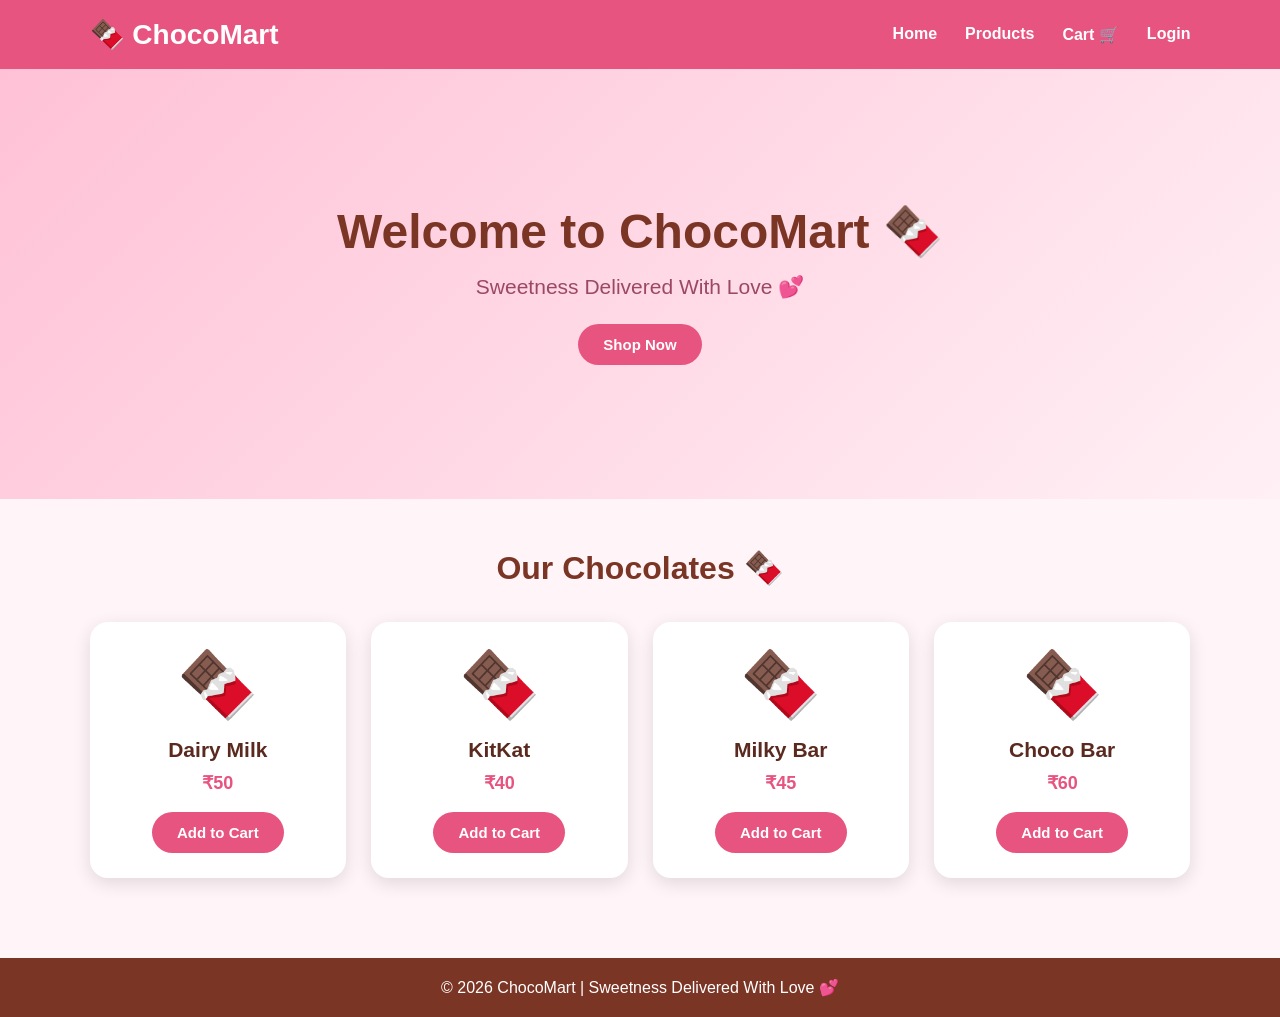
<file: index.html>
<!DOCTYPE html>
<html lang="en">
<head>
    <meta charset="UTF-8">
    <meta name="viewport" content="width=device-width, initial-scale=1.0">
    <title>ChocoMart</title>
    <link rel="stylesheet" href="style.css">
</head>
<body>

    <header>
        <div class="logo">🍫 ChocoMart</div>

        <nav>
            <a href="#">Home</a>
            <a href="#">Products</a>
            <a href="#">Cart 🛒</a>
            <a href="login.html">Login</a>
        </nav>
    </header>

    <section class="hero">
        <div>
            <h1>Welcome to ChocoMart 🍫</h1>
            <p>Sweetness Delivered With Love 💕</p>
            <button onclick="shopNow()">Shop Now</button>
        </div>
    </section>

    <section class="products">
        <h2>Our Chocolates 🍫</h2>

        <div class="product-container">

            <div class="product-card">
                <div class="choco">🍫</div>
                <h3>Dairy Milk</h3>
                <p>₹50</p>
                <button onclick="addToCart('Dairy Milk')">Add to Cart</button>
            </div>

            <div class="product-card">
                <div class="choco">🍫</div>
                <h3>KitKat</h3>
                <p>₹40</p>
                <button onclick="addToCart('KitKat')">Add to Cart</button>
            </div>

            <div class="product-card">
                <div class="choco">🍫</div>
                <h3>Milky Bar</h3>
                <p>₹45</p>
                <button onclick="addToCart('Milky Bar')">Add to Cart</button>
            </div>

            <div class="product-card">
                <div class="choco">🍫</div>
                <h3>Choco Bar</h3>
                <p>₹60</p>
                <button onclick="addToCart('Choco Bar')">Add to Cart</button>
            </div>

        </div>
    </section>

    <footer>
        <p>© 2026 ChocoMart | Sweetness Delivered With Love 💕</p>
    </footer>

    <script src="script.js"></script>
</body>
</html>
</file>
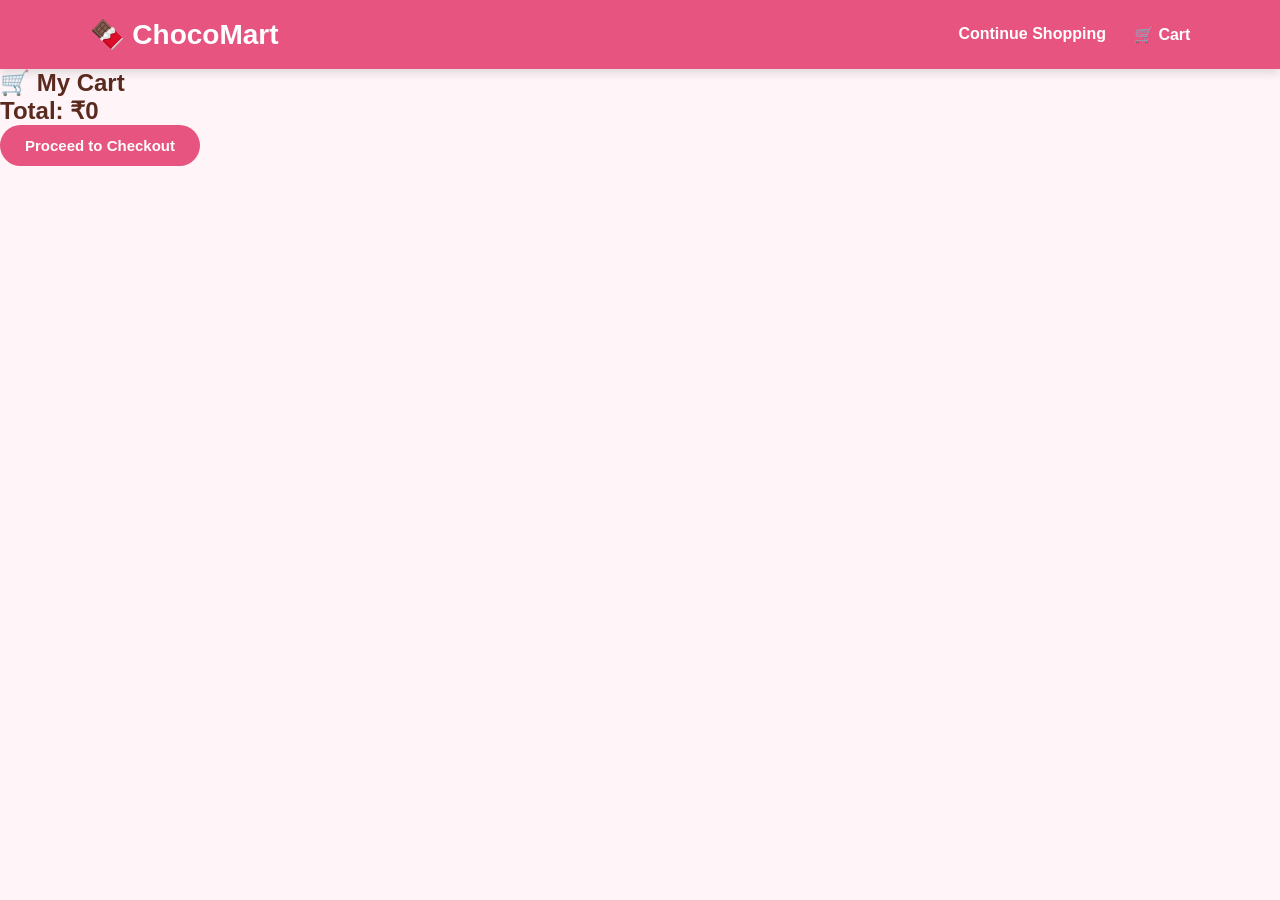
<file: cart.html>
<!DOCTYPE html>
<html lang="en">
<head>
    <meta charset="UTF-8">
    <meta name="viewport" content="width=device-width, initial-scale=1.0">
    <title>ChocoMart - Cart</title>
    <link rel="stylesheet" href="style.css">
</head>

<body>

<header class="shop-header">

    <div class="logo">🍫 ChocoMart</div>

    <nav>
        <a href="products.html">Continue Shopping</a>
        <a href="cart.html">🛒 Cart</a>
    </nav>

</header>

<section class="cart-page">

    <h1>🛒 My Cart</h1>

    <div id="cartItems"></div>

    <div class="cart-total">
        <h2>Total: ₹<span id="cartTotal">0</span></h2>
        <button onclick="checkout()">Proceed to Checkout</button>
    </div>

</section>

<script src="script.js"></script>

</body>
</html>
</file>
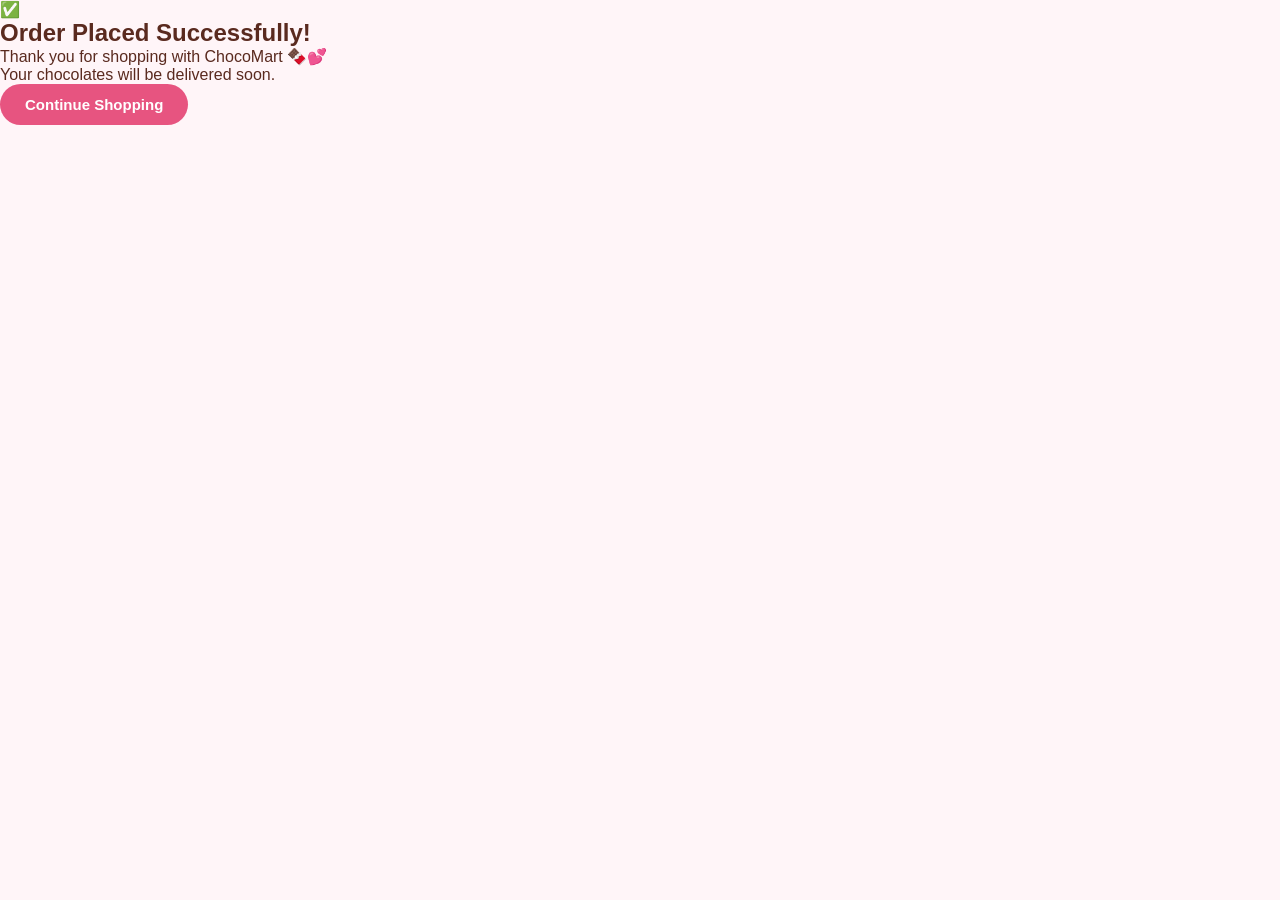
<file: order-success.html>
<!DOCTYPE html>
<html lang="en">
<head>
    <meta charset="UTF-8">
    <meta name="viewport" content="width=device-width, initial-scale=1.0">
    <title>Order Successful</title>
    <link rel="stylesheet" href="style.css">
</head>

<body>

<section class="success-page">

    <div class="success-box">

        <div class="success-icon">✅</div>

        <h1>Order Placed Successfully!</h1>

        <p>Thank you for shopping with ChocoMart 🍫💕</p>

        <p>Your chocolates will be delivered soon.</p>

        <button onclick="window.location.href='products.html'">
            Continue Shopping
        </button>

    </div>

</section>

</body>
</html>
</file>
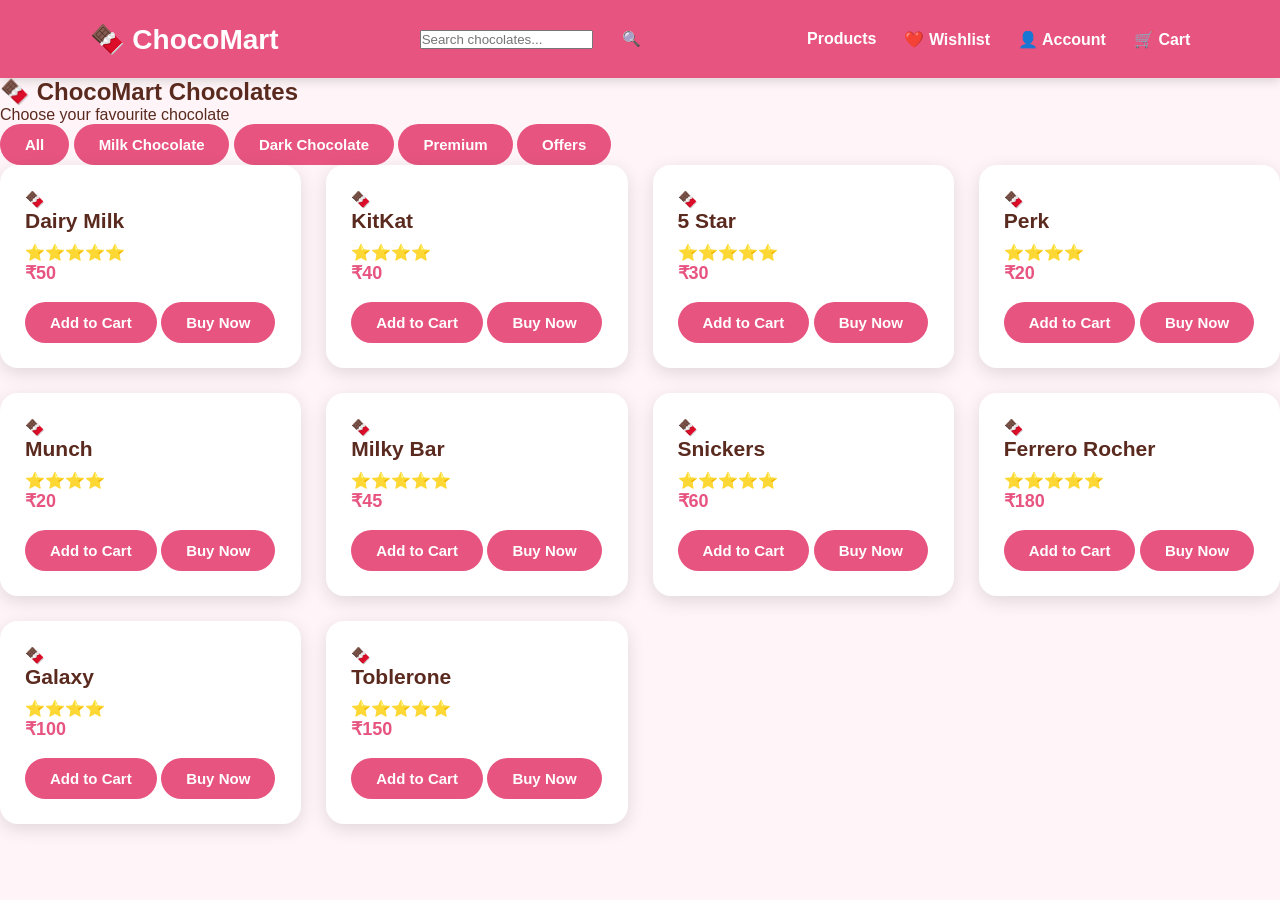
<file: products.html>
<!DOCTYPE html>
<html lang="en">
<head>
    <meta charset="UTF-8">
    <meta name="viewport" content="width=device-width, initial-scale=1.0">
    <title>ChocoMart - Products</title>
    <link rel="stylesheet" href="style.css">
</head>

<body>

<header class="shop-header">

    <div class="logo">🍫 ChocoMart</div>

    <div class="search-box">
        <input type="text" id="searchInput" placeholder="Search chocolates...">
        <button onclick="searchProducts()">🔍</button>
    </div>

    <nav>
        <a href="products.html">Products</a>
        <a href="#">❤️ Wishlist</a>
        <a href="#">👤 Account</a>
        <a href="cart.html">🛒 Cart</a>
    </nav>

</header>

<section class="products-page">

    <div class="shop-title">
        <h1>🍫 ChocoMart Chocolates</h1>
        <p>Choose your favourite chocolate</p>
    </div>

    <div class="category-bar">
        <button>All</button>
        <button>Milk Chocolate</button>
        <button>Dark Chocolate</button>
        <button>Premium</button>
        <button>Offers</button>
    </div>

    <div class="product-container">

        <div class="product-card" data-name="Dairy Milk">
            <div class="product-image">🍫</div>
            <h3>Dairy Milk</h3>
            <div class="rating">⭐⭐⭐⭐⭐</div>
            <p class="price">₹50</p>
            <button onclick="addToCart('Dairy Milk', 50)">Add to Cart</button>
            <button class="buy-btn" onclick="buyNow('Dairy Milk', 50)">Buy Now</button>
        </div>

        <div class="product-card" data-name="KitKat">
            <div class="product-image">🍫</div>
            <h3>KitKat</h3>
            <div class="rating">⭐⭐⭐⭐</div>
            <p class="price">₹40</p>
            <button onclick="addToCart('KitKat', 40)">Add to Cart</button>
            <button class="buy-btn" onclick="buyNow('KitKat', 40)">Buy Now</button>
        </div>

        <div class="product-card" data-name="5 Star">
            <div class="product-image">🍫</div>
            <h3>5 Star</h3>
            <div class="rating">⭐⭐⭐⭐⭐</div>
            <p class="price">₹30</p>
            <button onclick="addToCart('5 Star', 30)">Add to Cart</button>
            <button class="buy-btn" onclick="buyNow('5 Star', 30)">Buy Now</button>
        </div>

        <div class="product-card" data-name="Perk">
            <div class="product-image">🍫</div>
            <h3>Perk</h3>
            <div class="rating">⭐⭐⭐⭐</div>
            <p class="price">₹20</p>
            <button onclick="addToCart('Perk', 20)">Add to Cart</button>
            <button class="buy-btn" onclick="buyNow('Perk', 20)">Buy Now</button>
        </div>

        <div class="product-card" data-name="Munch">
            <div class="product-image">🍫</div>
            <h3>Munch</h3>
            <div class="rating">⭐⭐⭐⭐</div>
            <p class="price">₹20</p>
            <button onclick="addToCart('Munch', 20)">Add to Cart</button>
            <button class="buy-btn" onclick="buyNow('Munch', 20)">Buy Now</button>
        </div>

        <div class="product-card" data-name="Milky Bar">
            <div class="product-image">🍫</div>
            <h3>Milky Bar</h3>
            <div class="rating">⭐⭐⭐⭐⭐</div>
            <p class="price">₹45</p>
            <button onclick="addToCart('Milky Bar', 45)">Add to Cart</button>
            <button class="buy-btn" onclick="buyNow('Milky Bar', 45)">Buy Now</button>
        </div>

        <div class="product-card" data-name="Snickers">
            <div class="product-image">🍫</div>
            <h3>Snickers</h3>
            <div class="rating">⭐⭐⭐⭐⭐</div>
            <p class="price">₹60</p>
            <button onclick="addToCart('Snickers', 60)">Add to Cart</button>
            <button class="buy-btn" onclick="buyNow('Snickers', 60)">Buy Now</button>
        </div>

        <div class="product-card" data-name="Ferrero Rocher">
            <div class="product-image">🍫</div>
            <h3>Ferrero Rocher</h3>
            <div class="rating">⭐⭐⭐⭐⭐</div>
            <p class="price">₹180</p>
            <button onclick="addToCart('Ferrero Rocher', 180)">Add to Cart</button>
            <button class="buy-btn" onclick="buyNow('Ferrero Rocher', 180)">Buy Now</button>
        </div>

        <div class="product-card" data-name="Galaxy">
            <div class="product-image">🍫</div>
            <h3>Galaxy</h3>
            <div class="rating">⭐⭐⭐⭐</div>
            <p class="price">₹100</p>
            <button onclick="addToCart('Galaxy', 100)">Add to Cart</button>
            <button class="buy-btn" onclick="buyNow('Galaxy', 100)">Buy Now</button>
        </div>

        <div class="product-card" data-name="Toblerone">
            <div class="product-image">🍫</div>
            <h3>Toblerone</h3>
            <div class="rating">⭐⭐⭐⭐⭐</div>
            <p class="price">₹150</p>
            <button onclick="addToCart('Toblerone', 150)">Add to Cart</button>
            <button class="buy-btn" onclick="buyNow('Toblerone', 150)">Buy Now</button>
        </div>

    </div>

</section>

<script src="script.js"></script>

</body>
</html>
</file>
<file: style.css>
* {
    margin: 0;
    padding: 0;
    box-sizing: border-box;
    font-family: Arial, sans-serif;
}

body {
    background: #fff5f8;
    color: #5a2a1f;
}

header {
    width: 100%;
    background: #e75480;
    padding: 18px 7%;
    display: flex;
    justify-content: space-between;
    align-items: center;
    box-shadow: 0 3px 10px rgba(0,0,0,0.15);
}

.logo {
    font-size: 28px;
    font-weight: bold;
    color: white;
}

nav {
    display: flex;
    gap: 28px;
}

nav a {
    text-decoration: none;
    color: white;
    font-size: 16px;
    font-weight: bold;
}

nav a:hover {
    text-decoration: underline;
}

.hero {
    min-height: 430px;
    display: flex;
    justify-content: center;
    align-items: center;
    text-align: center;
    background: linear-gradient(135deg, #ffc1d6, #fff0f5);
    padding: 40px 20px;
}

.hero h1 {
    font-size: 48px;
    color: #7b3525;
    margin-bottom: 15px;
}

.hero p {
    font-size: 21px;
    color: #9b4963;
    margin-bottom: 25px;
}

button {
    border: none;
    background: #e75480;
    color: white;
    padding: 12px 25px;
    border-radius: 25px;
    font-size: 15px;
    font-weight: bold;
    cursor: pointer;
    transition: 0.3s;
}

button:hover {
    background: #c93f69;
    transform: scale(1.05);
}

.products {
    padding: 50px 7%;
    text-align: center;
}

.products h2 {
    font-size: 32px;
    margin-bottom: 35px;
    color: #7b3525;
}

.product-container {
    display: grid;
    grid-template-columns: repeat(4, 1fr);
    gap: 25px;
}

.product-card {
    background: white;
    padding: 25px;
    border-radius: 18px;
    box-shadow: 0 5px 18px rgba(0,0,0,0.12);
    transition: 0.3s;
}

.product-card:hover {
    transform: translateY(-8px);
}

.choco {
    font-size: 65px;
    margin-bottom: 15px;
}

.product-card h3 {
    font-size: 21px;
    margin-bottom: 10px;
}

.product-card p {
    font-size: 18px;
    font-weight: bold;
    color: #e75480;
    margin-bottom: 18px;
}

footer {
    background: #7b3525;
    color: white;
    text-align: center;
    padding: 20px;
    margin-top: 30px;
}

@media (max-width: 900px) {
    .product-container {
        grid-template-columns: repeat(2, 1fr);
    }

    header {
        flex-direction: column;
        gap: 15px;
    }
}

@media (max-width: 600px) {
    .product-container {
        grid-template-columns: 1fr;
    }

    .hero h1 {
        font-size: 35px;
    }

    nav {
        gap: 12px;
        flex-wrap: wrap;
        justify-content: center;
    }
}
.login-section {
    min-height: 75vh;
    display: flex;
    justify-content: center;
    align-items: center;
    gap: 40px;
    padding: 50px 20px;
    background: #fff5f8;
}

.login-box,
.register-box {
    width: 350px;
    background: white;
    padding: 35px;
    border-radius: 20px;
    box-shadow: 0 5px 20px rgba(0,0,0,0.15);
    text-align: center;
}

.login-box h1,
.register-box h1 {
    color: #7b3525;
    margin-bottom: 10px;
}

.login-box p,
.register-box p {
    color: #9b4963;
    margin-bottom: 20px;
}

.login-box input,
.register-box input {
    width: 100%;
    padding: 13px;
    margin: 8px 0;
    border: 1px solid #ddd;
    border-radius: 10px;
    outline: none;
}

.login-box button,
.register-box button {
    width: 100%;
    margin-top: 15px;
}

.forgot {
    display: block;
    margin-top: 15px;
    color: #e75480;
    text-decoration: none;
}

.line {
    height: 1px;
    background: #ddd;
    margin: 25px 0;
}

.register-btn {
    background: #7b3525 !important;
}

.register-box {
    display: none;
}
</file>
